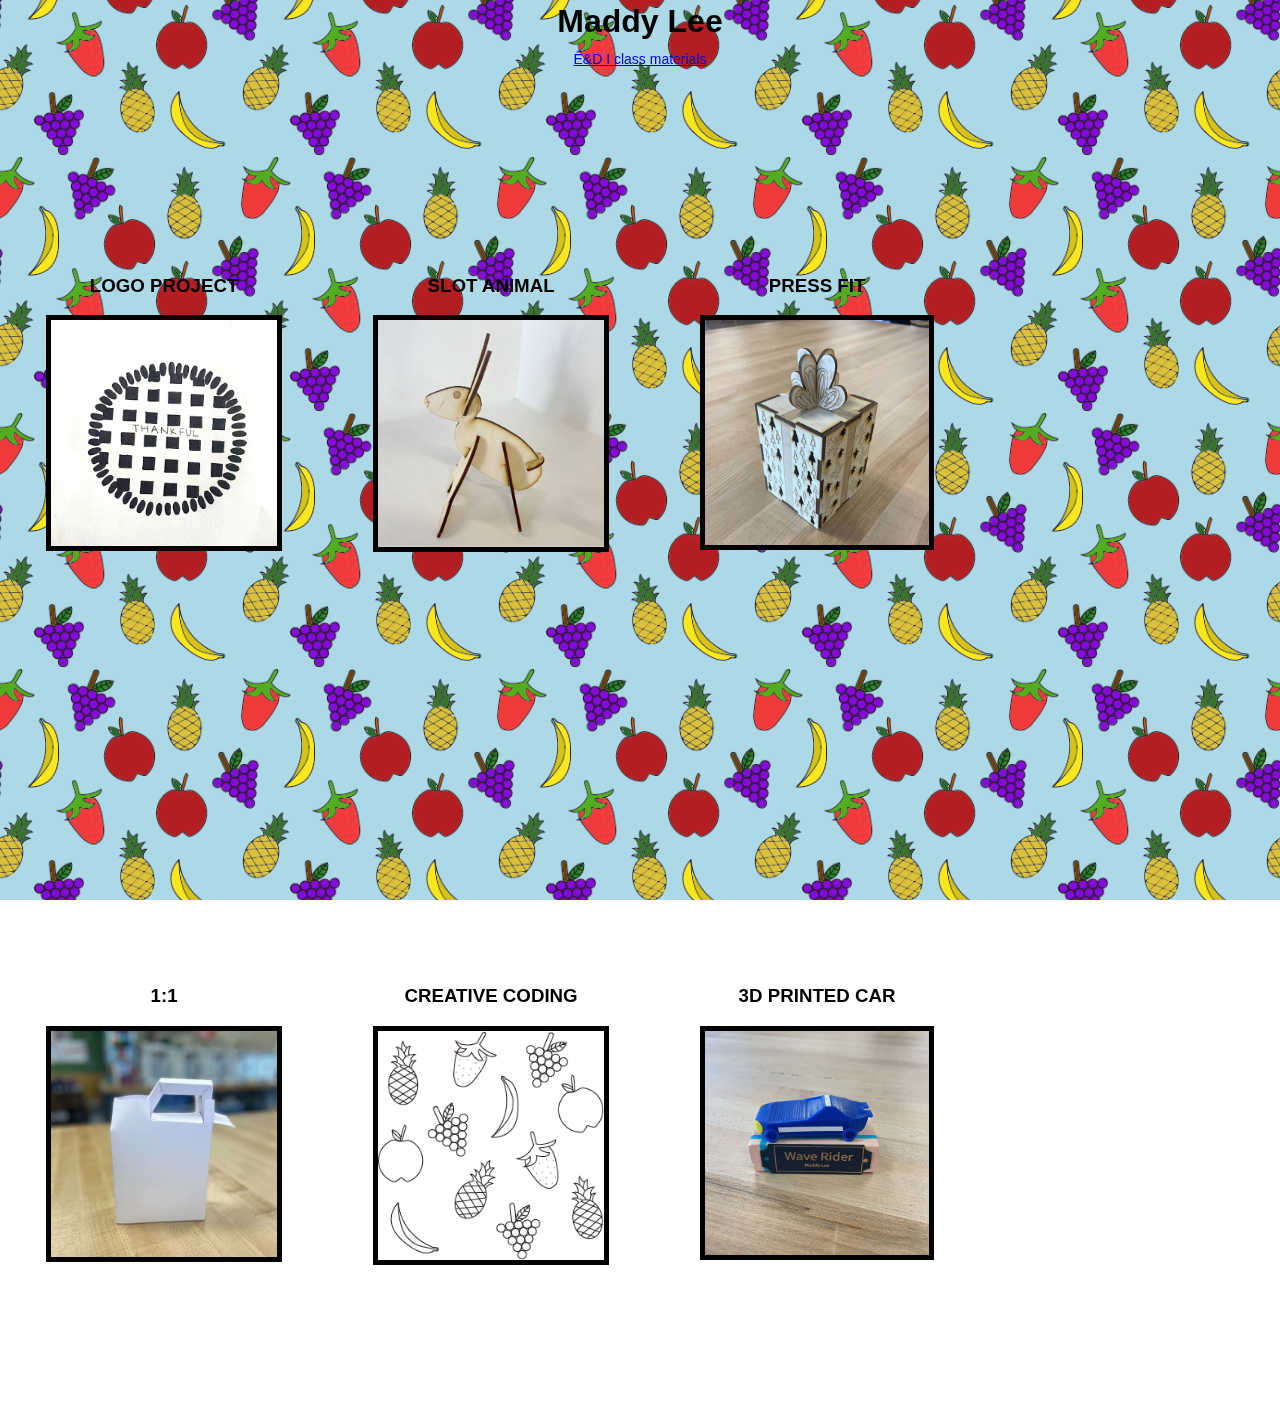
<file: index.html>
<!DOCTYPE html><html lang="en">

  <head>
    <script src="p5.js"></script>
    <script src="p5.sound.min.js"></script>
    <link rel="stylesheet" type="text/css" href="style.css">
    <meta charset="utf-8">
  </head>

  <title>|~M. Lee E+D I~|</title>

  <body>

    <h1> Maddy Lee </h1>
    <p>
    <a href="https://github.com/maddy-l/EDI">
      E&D I class materials
    </a>
    </p>

    <script src="sketch.js"></script>

    <table>

      <tr>
        <td>
          <h3>LOGO PROJECT</h3>
          <a href = "Logo/LogoReflection.html"><img src="Logo/LeeLogoFinal.jpg" width = 70%></a>
        </td>
        <td>
          <h3>SLOT ANIMAL</h3>
          <a href = "SlotAnimal/SlotAnimalReflection.html"><img src="SlotAnimal/Rabbit.jpg" width = 70%></a>
        </td>
        <td>
          <h3>PRESS FIT</h3>
          <a href = "PressFit/PressFitReflection.html"><img src="PressFit/PressFit.jpg" width = 70%></a>
        </td>
      </tr>

      <tr>
        <td>
         <h3>1:1</h3>
          <a href = "One-to-One/One-to-One.html"><img src="One-to-One/One-to-One.jpg" width = 70%></a>
        </td>
        <td>
        <h3>CREATIVE CODING</h3>
          <a href = "CreativeCoding/CreativeCodingReflection.html"><img src="CreativeCoding/CreativeCoding2.png" width = 70%></a>
        </td>
        <td>
        <h3>3D PRINTED CAR</h3>
          <a href = "3Dcar/3DcarReflection.html"><img src="3Dcar/3DCar.jpg" width = 70%></a>
        </td>
        <td></td>
      </tr>

    </table>

  </body>
  
</html>
</file>
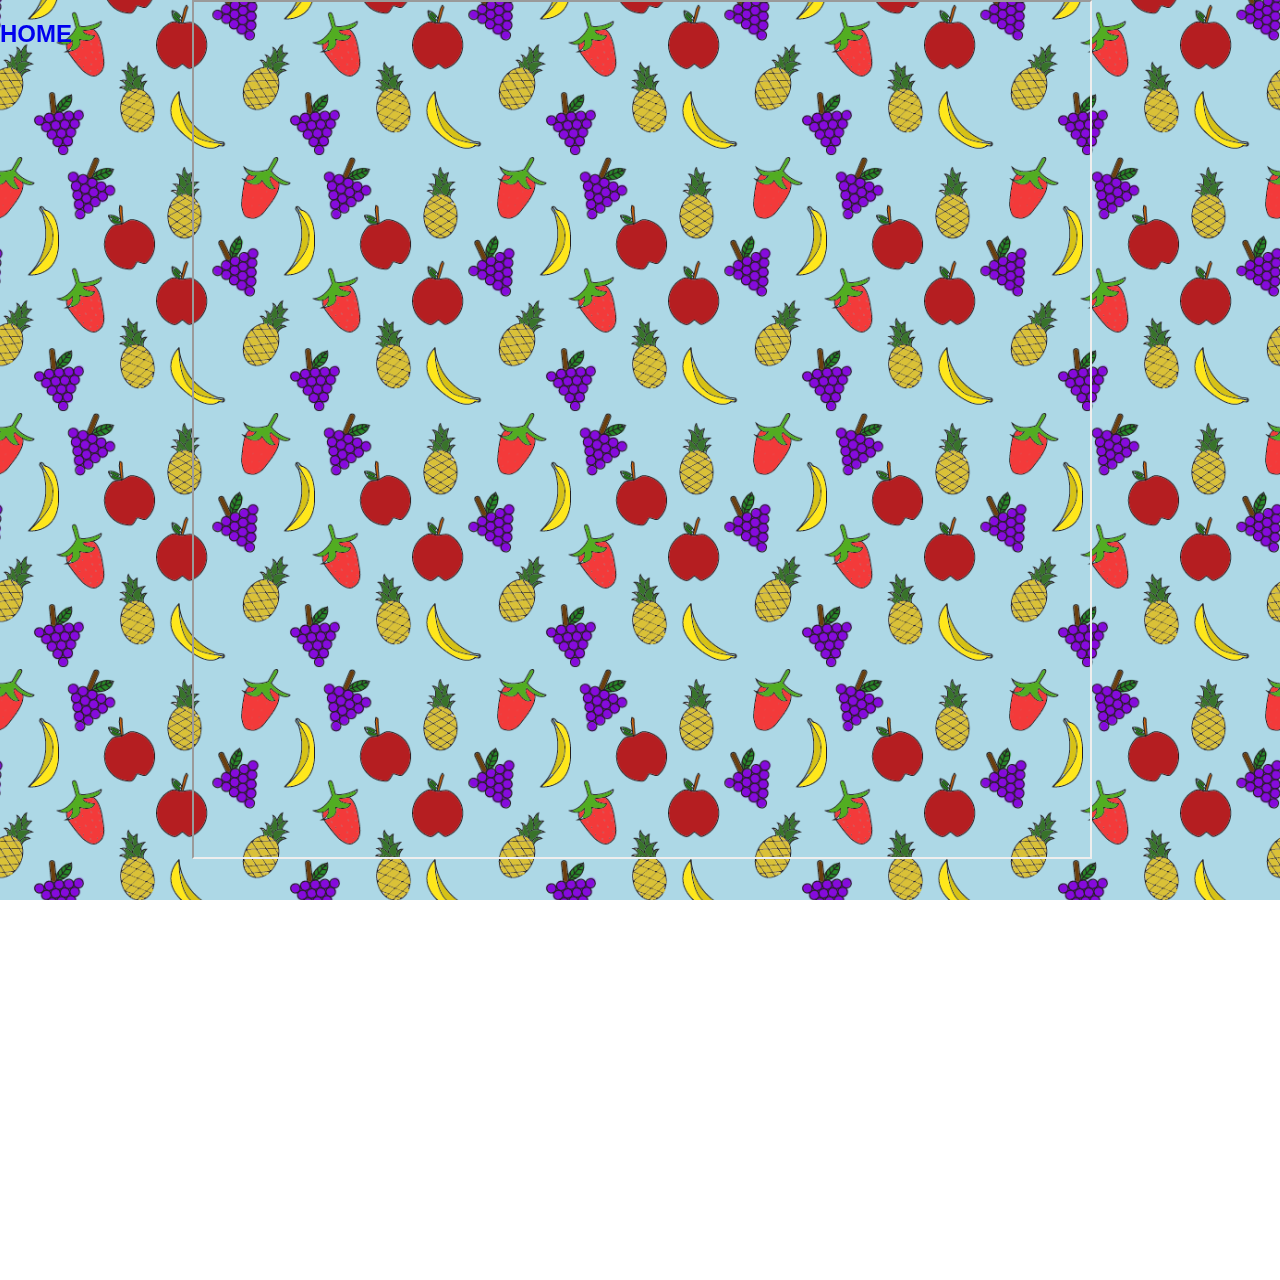
<file: 3Dcar/3DcarReflection.html>
<!DOCTYPE html>
<script src="../p5.js"></script>
<script src="../p5.sound.min.js"></script>
<link rel="stylesheet" type="text/css" href="../style.css">
<head>

    <style>

        iframe {
            margin-left: 15vw;
            margin-bottom: vh;
            margin-top: vh;
            height: 95vh;
            width: 70vw;
            position: absolute;
            z-index: 1;
        }

    </style>

</head>

<body>
    <script src="sketch.js"></script>
   <a href="../index.html"><h2>HOME</h2></a>
      <iframe src="https://docs.google.com/document/d/e/2PACX-1vSs4kIoL23ADGMZs4GOINjVfwzfW_Ny7Y4JDHjmt52QkrPpOBLZPdb2hZjTd8f0YuHMoyeZj-m_CAZN/pub?embedded=true"></iframe>

</body>
</file>
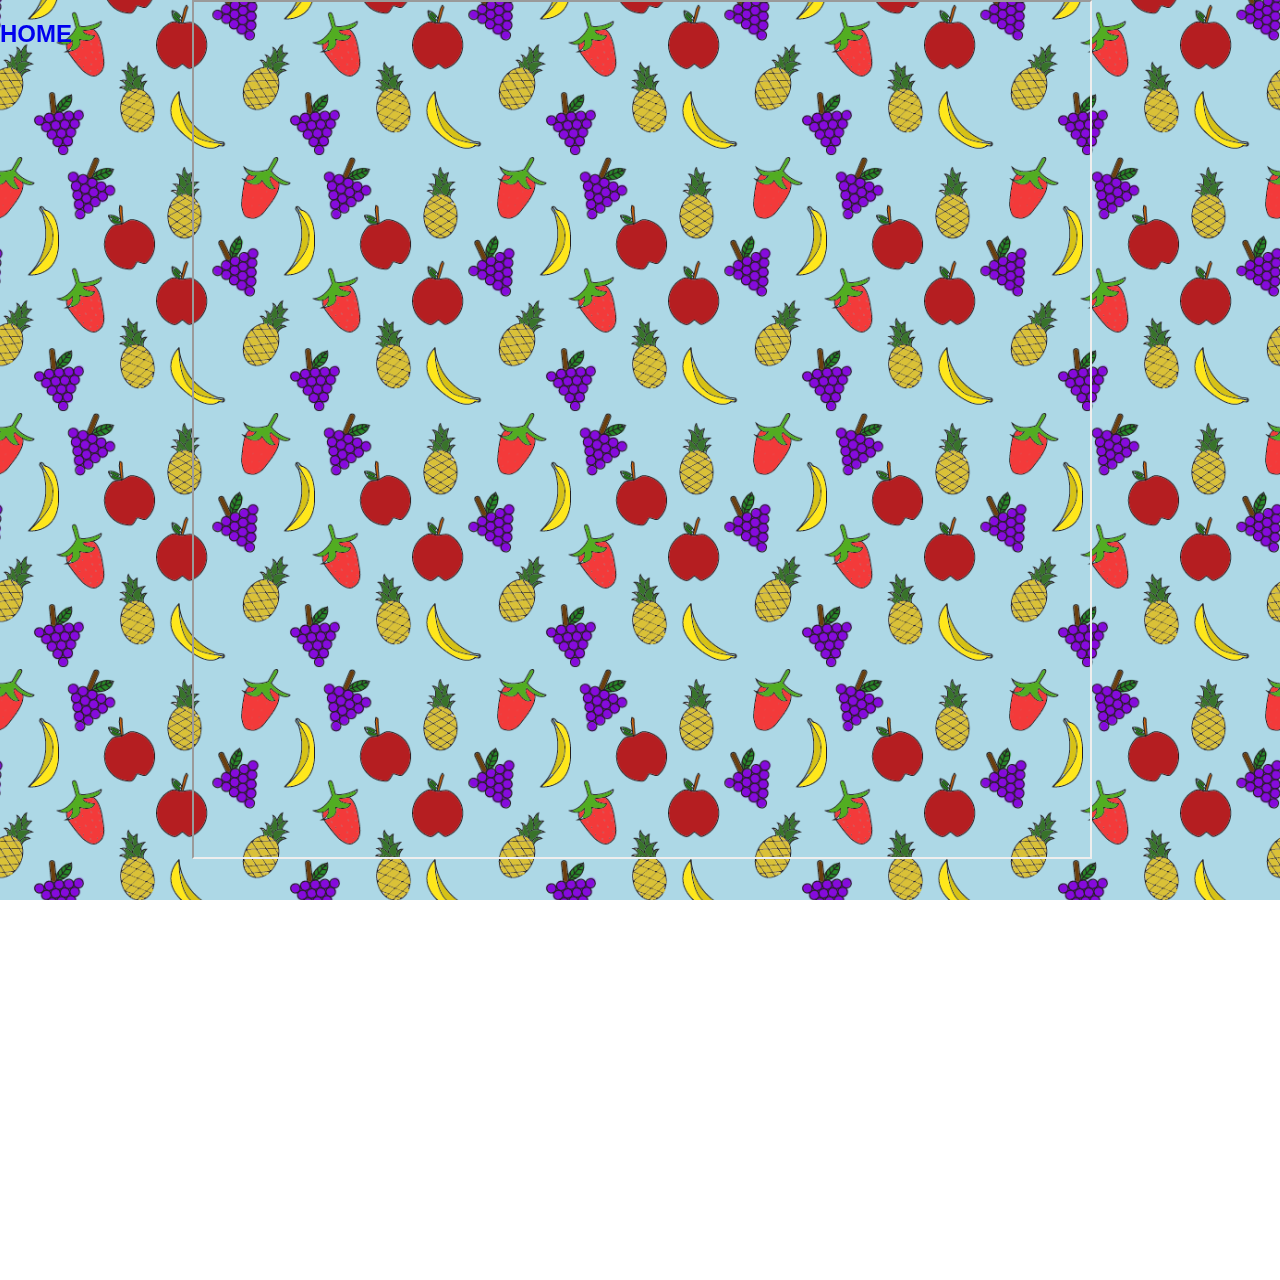
<file: CreativeCoding/CreativeCodingReflection.html>
<!DOCTYPE html>
<script src="../p5.js"></script>
<script src="../p5.sound.min.js"></script>
<link rel="stylesheet" type="text/css" href="../style.css">
<head>

    <style>

        iframe {
            margin-left: 15vw;
            margin-bottom: vh;
            margin-top: vh;
            height: 95vh;
            width: 70vw;
            position: absolute;
            z-index: 1;
        }

    </style>

</head>

<body>
    <script src="sketch.js"></script>
   <a href="../index.html"><h2>HOME</h2></a>
        <iframe src="https://docs.google.com/document/d/e/2PACX-1vT_qRgd0zu6MErXEdI89EeY44moEISWzxn7qbxwAu_EAVRz6a8jplX4NJBrp4UK6YIsp1oVATGc96mG/pub?embedded=true"></iframe>

</body>
</file>
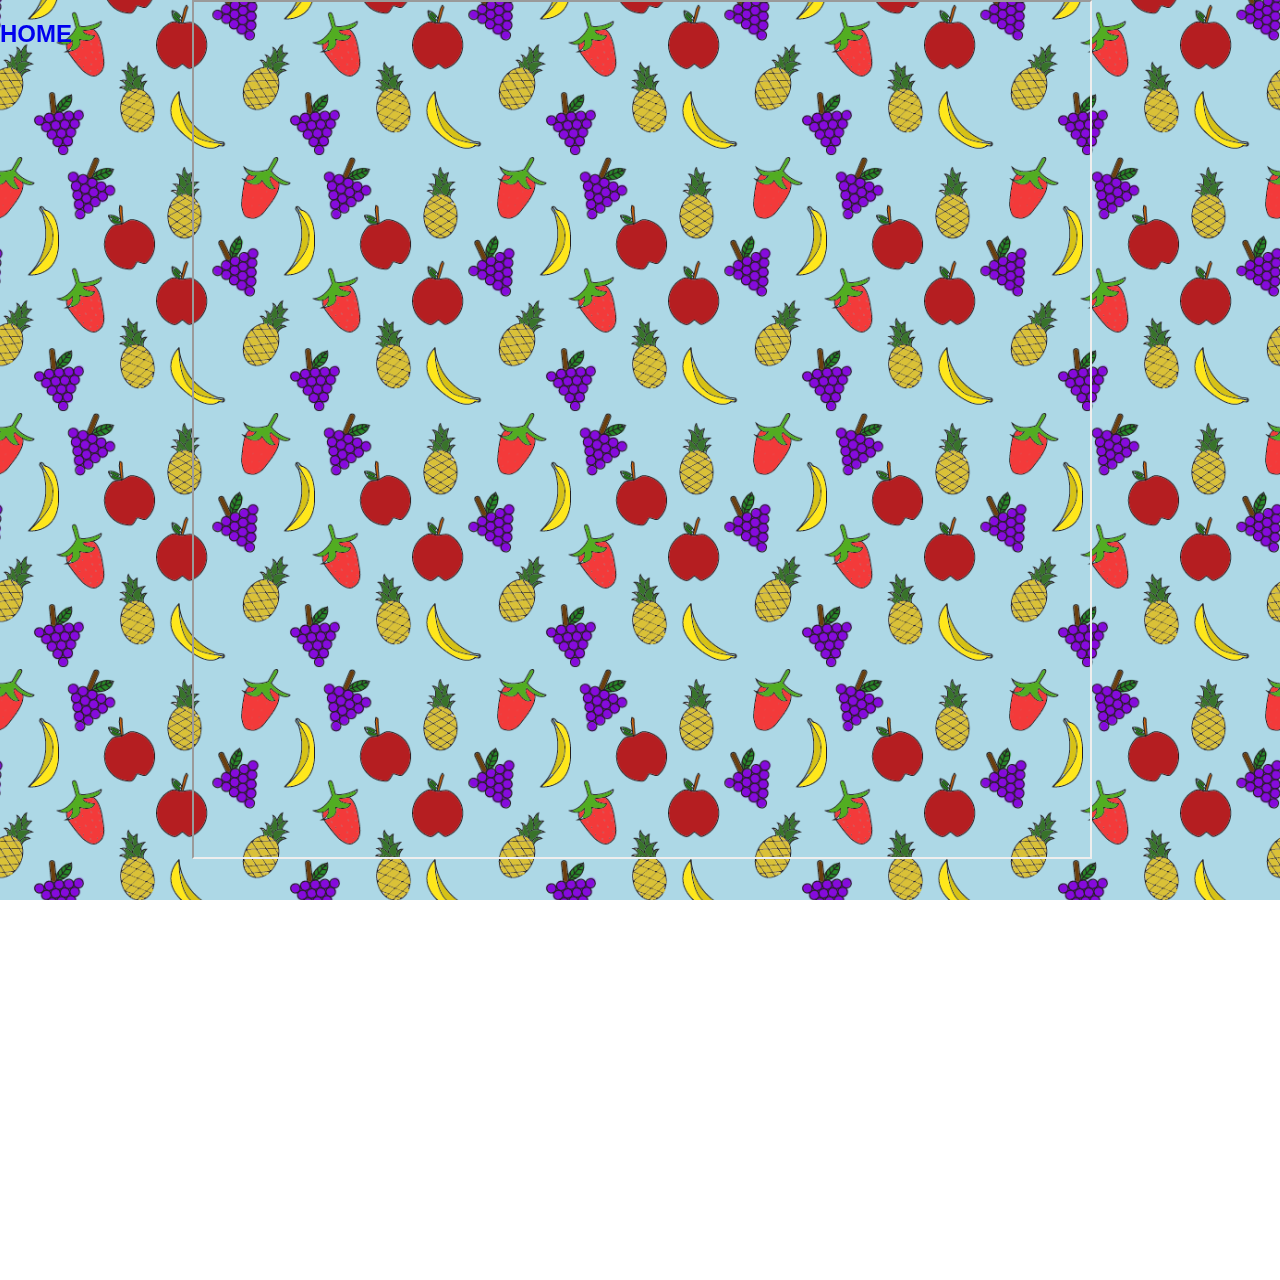
<file: Logo/LogoReflection.html>
<!DOCTYPE html>
<head>
    <script src="../p5.js"></script>
    <script src="../p5.sound.min.js"></script>
    <link rel="stylesheet" type="text/css" href="../style.css">
      <style>

        iframe {
            margin-left: 15vw;
            margin-bottom: vh;
            margin-top: vh;
            height: 95vh;
            width: 70vw;
            position: absolute;
            z-index: 1;
        }

    </style>

</head>

<body>
<a href="../index.html"><h2>HOME</h2></a>
<script src="sketch.js"></script>
      <iframe src="https://docs.google.com/document/d/e/2PACX-1vSrxC_sNby-HzfqjvMViqXOSuEMX4PReYs5xblw2Q51oRDq1pzBoQk02dYwCkNFpqLyaxFqh0myyqvD/pub?embedded=true"></iframe>
    
</body>
</file>
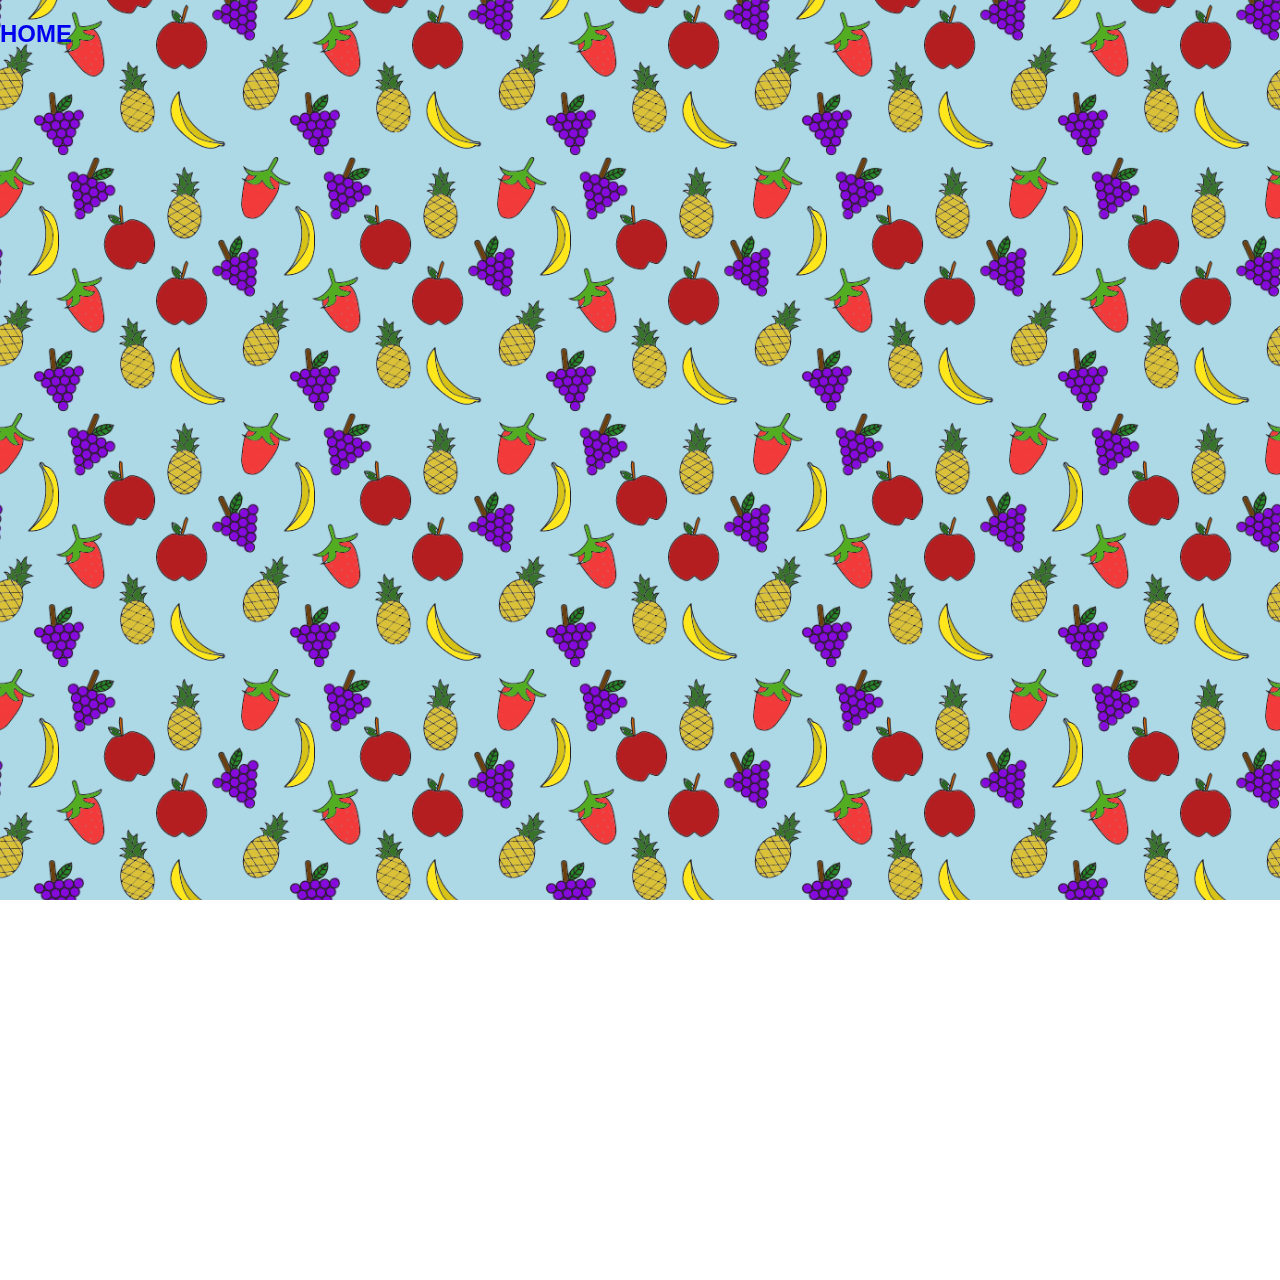
<file: One-to-One/One-to-One.html>
<!DOCTYPE html>
<script src="../p5.js"></script>
<script src="../p5.sound.min.js"></script>
<link rel="stylesheet" type="text/css" href="../style.css">
<head>

    <style>

        iframe {
            margin-left: 15vw;
            margin-bottom: vh;
            margin-top: vh;
            height: 95vh;
            width: 70vw;
            position: absolute;
            z-index: 1;
        }

    </style>

</head>

<body>
     <a href="../index.html"><h2>HOME</h2></a>
    <script src="sketch.js"></script>
        <iframe src="https://docs.google.com/presentation/d/e/2PACX-1vSfzl2YgTv7lVTvcKW1OPZSQgK3DRhIDH9PHC1w_-YrawMbdXGQv4Hfin9riMqb6VsLvctntg6P1Rvw/embed?start=false&loop=false&delayms=3000" frameborder="0" width="960" height="569" allowfullscreen="true" mozallowfullscreen="true" webkitallowfullscreen="true"></iframe>

</body>
</file>
<file: style.css>
html, body {
  margin: 0;
  padding: 0;
  font-family:'Roboto', sans-serif;
  background-color: rgb(255, 255, 255);
}

canvas {
  display: block;
  z-index: -1;
}

img {
  border: 5px solid #000;
}

h2{
  position: absolute;
}

h1{
  color: black;
     position: absolute;
     left: 50%;
     transform: translateX(-50%) translateY(-50%);
     text-align: center;
     top: 0%;
}

p{
    position: absolute;
    font-size: 0.875em;
    left: 50%;
    transform: translateX(-50%) translateY(-50%);
    text-align:center;
    top: 5%;
}

table{
  position: absolute;
  z-index: 1;
  width:100%;
  top: 10%;

}

td {
    width: 33vw;
    height: 33vw;
    vertical-align: baseline;
    padding-top:10px;
    text-align:center;

    &:after, &:before {
        content: '';

        display: block;
        padding-bottom: calc(50% - 0.5em);
    }
}

.container{
  position: relative;
}

.project {
  position: absolute;
  width:50%;
  float: left;

  left: 0px;
  top: 0px;
  z-index: 1;
}
</file>
